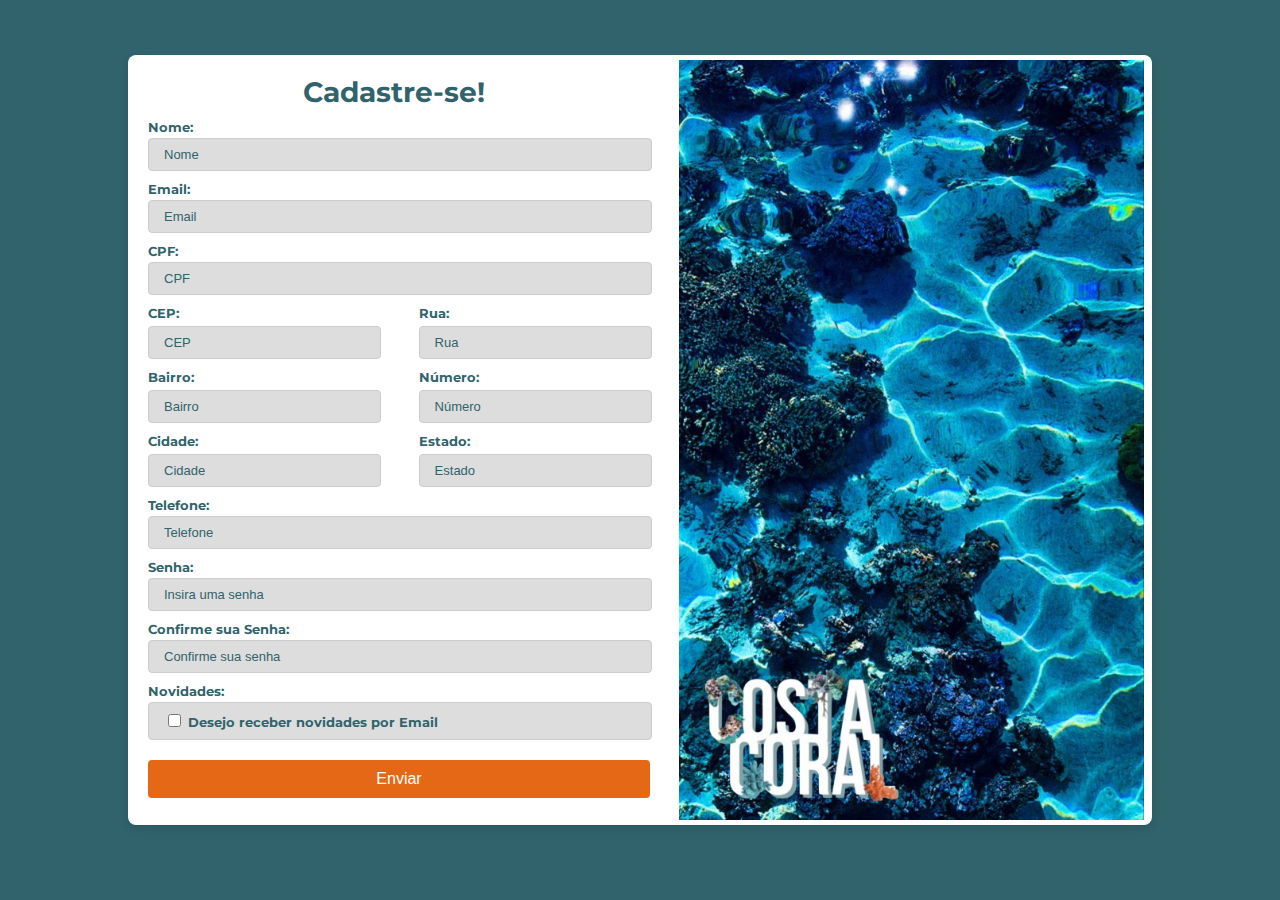
<file: cadastro.html>
<!DOCTYPE html>
<html lang="pt-br">
<head>
    <meta charset="UTF-8">
    <meta name="viewport" content="width=device-width, initial-scale=1.0">
    <meta http-equiv="X-UA-Compatible" content="ie=edge"/>
    <title>Cadastro - Costa Coral</title>
    <link href="https://fonts.googleapis.com/css2?family=Montserrat:wght@400;700&display=swap&family=Dancing+Script:wght@700&display=swap" rel="stylesheet">
    <style>
        body {
            margin: 0;
            font-family: 'Montserrat', sans-serif;
            background-color: #30636B;
            display: flex;
            justify-content: center;
            align-items: center;
            height: 880px;
        }

        .access-container {
            display: flex;
            justify-content: center;
            align-items: center;
            width: 80%;
        }

        .form-box {
            background-color: white;
            display: flex;
            border-radius: 8px;
            box-shadow: 0 4px 8px rgba(0, 0, 0, 0.1);
            overflow: hidden;
            max-width: 1200px;
            width: 100%;
            height: 770px;
        }

        .form-content {
            padding: 20px;
            flex: 1;
            width: 100%;
        }

        .form-content h1 {
            color: #30636B;
            margin-bottom: 10px;
            font-size: 28px;
            text-align: center;
            margin-top: 0px;
        }

        .form-endereco {
            display: flex;
            justify-content: space-between;
        }

        .form-endereco .input-group {
            width: 45%;
            display: flex;
            flex-direction: column;
        }

        .form-endereco .input-group label {
            margin-bottom: 5px;
        }

        .form-endereco .input-group input {
            width: 100%;
            margin-bottom: 0;
        }

        .form-content label {
            display: block;
            margin-bottom: 3px;
            color: #30636B;
            font-weight: bold;
            font-size: 13px;
        }

        .form-content input:not([type="checkbox"]) {
            width: calc(100% - 20px);
            margin-bottom: 10px;
            border: 1px solid #30636B;
            border-radius: 4px;
            background-color: #ffffff22;
            color: #30636B;
            font-size: 13px;
            background: #dedddd;
            border: 1px solid #cccccc;
            padding: 8px 15px;
            display: block;
        }

        .form-content input::placeholder {
            color: #30636B;
        }

        .novidades {
            width: calc(100% - 20px);
            background: #dedddd;
            border: 1px solid #cccccc;
            border-radius: 4px;
            padding: 8px 15px;
            display: block;
        }

        .form-content small {
            display: inline;
            color: #30636B;
            font-weight: bold;
            font-size: 13px;
        }

        .btn-enviar {
            width: calc(100% + 10px);
            padding: 10px 15px;
            background-color: #e46816;
            color: white;
            border: none;
            border-radius: 4px;
            cursor: pointer;
            font-size: 16px;
            transition: background-color 0.3s ease;
            margin-top: 20px;
        }

        .btn-enviar:hover {
            background-color: #d15a10;
        }

        .image-box {
            flex: 1;
            display: flex;
            align-items: center;
            justify-content: center;
        }

        .image-box img {
            width: 465px;
            height: 760px;
            object-fit: cover;
            margin-right: -10px;
        }
    </style>
</head>
<body>
    <div class="access-container">
        <div class="form-box">
            <div class="form-content">
                <h1>Cadastre-se!</h1>
                <form action="#" method="post">
                    <label for="nome">Nome:</label>
                    <input type="text" id="nome" name="nome" placeholder="Nome">
                    
                    <label for="email">Email:</label>
                    <input type="email" id="email" name="email" placeholder="Email">
                    
                    <label for="cpf">CPF:</label>
                    <input type="text" id="cpf" name="cpf" placeholder="CPF">
                    
                    <div class="form-endereco">
                        <div class="input-group">
                            <label for="cep">CEP:</label>
                            <input type="text" id="cep" name="cep" placeholder="CEP">
                        </div>
                        <div class="input-group">
                            <label for="rua">Rua:</label>
                            <input type="text" id="rua" name="rua" placeholder="Rua">
                        </div>
                    </div>
                    
                    <div class="form-endereco">
                        <div class="input-group">
                            <label for="bairro">Bairro:</label>
                            <input type="text" id="bairro" name="bairro" placeholder="Bairro">
                        </div>
                        <div class="input-group">
                            <label for="numero">Número:</label>
                            <input type="text" id="numero" name="numero" placeholder="Número">
                        </div>
                    </div>
                    
                    <div class="form-endereco">
                        <div class="input-group">
                            <label for="cidade">Cidade:</label>
                            <input type="text" id="cidade" name="cidade" placeholder="Cidade">
                        </div>
                        <div class="input-group">
                            <label for="estado">Estado:</label>
                            <input type="text" id="estado" name="estado" placeholder="Estado">
                        </div>
                    </div>
                    
                    <label for="telefone">Telefone:</label>
                    <input type="text" id="telefone" name="telefone" placeholder="Telefone">
                    
                    <label for="senha">Senha:</label>
                    <input type="password" id="senha" name="senha" placeholder="Insira uma senha">
                    
                    <label for="confirmeSenha">Confirme sua Senha:</label>
                    <input type="password" id="confirmeSenha" name="confirmeSenha" placeholder="Confirme sua senha">
                    
                    <label for="novidades">Novidades:</label>
                    <div class="novidades">
                        <input type="checkbox" id="novidades"/>
                        <small>Desejo receber novidades por Email</small>
                    </div>
                    <button type="button" class="btn-enviar" onclick="validar()">Enviar</button>
                </form>
            </div>
            <div class="image-box">
                <img src="imagens/BannerCadastro.jpg" alt="Imagem de Cadastro">
            </div>
        </div>
    </div>
    <script>
        function validar() {
            var nome = document.getElementById("nome");
            var email = document.getElementById("email");
            var cpf = document.getElementById("cpf");
            var cep = document.getElementById("cep");
            var rua = document.getElementById("rua");
            var bairro = document.getElementById("bairro");
            var numero = document.getElementById("numero");
            var cidade = document.getElementById("cidade");
            var estado = document.getElementById("estado");
            var telefone = document.getElementById("telefone");
            var senha = document.getElementById("senha");
            var confirmeSenha = document.getElementById("confirmeSenha");
            var novidades = document.getElementById("novidades");

            if (nome.value == "") {
                alert("Nome não informado");
                nome.focus();
                return;
            }
            if (email.value == "") {
                alert("Email não informado");
                email.focus();
                return;
            }
            if (cpf.value == "") {
                alert("CPF não informado");
                cpf.focus();
                return;
            }
            if (cep.value == "") {
                alert("CEP não informado");
                cep.focus();
                return;
            }
            if (rua.value == "") {
                alert("Rua não informada");
                rua.focus();
                return;
            }
            if (bairro.value == "") {
                alert("Bairro não informado");
                bairro.focus();
                return;
            }
            if (numero.value == "") {
                alert("Número não informado");
                numero.focus();
                return;
            }
            if (cidade.value == "") {
                alert("Cidade não informada");
                cidade.focus();
                return;
            }
            if (estado.value == "") {
                alert("Estado não informado");
                estado.focus();
                return;
            }
            if (telefone.value == "") {
                alert("Telefone não informado");
                telefone.focus();
                return;
            }
            if (senha.value == "") {
                alert("Senha não informada");
                senha.focus();
                return;
            }
            if (confirmeSenha.value == "") {
                alert("Confirmação de senha não informada");
                confirmeSenha.focus();
                return;
            }
            if (senha.value != confirmeSenha.value) {
                alert("Senhas não conferem");
                confirmeSenha.focus();
                return;
            }

            alert("Formulário enviado com sucesso!");
            window.location.href = "index.html";  
        }
    </script>
</body>
</html>
</file>
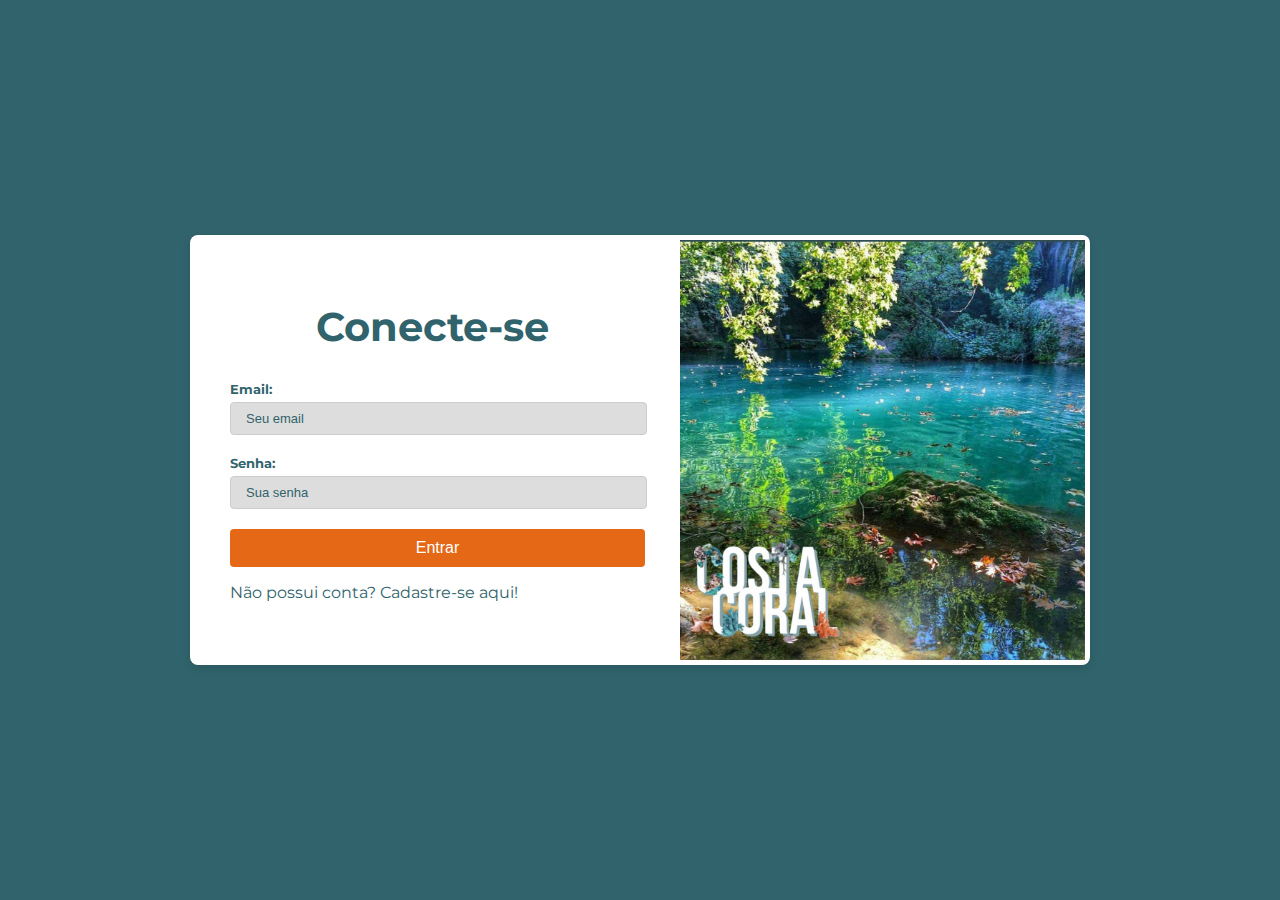
<file: entrar.html>
<!DOCTYPE html>
<html lang="pt-BR">
<head>
    <meta charset="UTF-8">
    <meta name="viewport" content="width=device-width, initial-scale=1.0">
    <title>Entrar - Costa Coral</title>
    <link href="https://fonts.googleapis.com/css2?family=Montserrat:wght@400;700&display=swap&family=Dancing+Script:wght@700&display=swap" rel="stylesheet">
</head>
<style>
    body {
    margin: 0;
    font-family: 'Montserrat', sans-serif;
    background-color: #30636B;
    display: flex;
    justify-content: center;
    align-items: center;
    height: 100vh;
}

.access-container {
    display: flex;
    justify-content: center;
    align-items: center;
    width: 100%;
}

.form-box {
    background-color: white;
    display: flex;
    border-radius: 8px;
    box-shadow: 0 4px 8px rgba(0, 0, 0, 0.1);
    overflow: hidden;
    max-width: 900px;
    width: 100%;
    height: 430px;
}

.form-content {
    padding: 40px;
    flex: 1;
}

.form-content h1 {
    color: #30636B;
    margin-bottom: 30px;
    font-size: 40px;
    text-align: center;
}

.form-content label {
            display: block;
            margin-bottom: 5px;
            color: #30636B;
            font-weight: bold;
            font-size: 13px;
        }

        .form-content input {
            width: calc(100% - 20px);
            margin-bottom: 20px;
            border: 1px solid #30636B;
            border-radius: 4px;
            background-color: #ffffff22;
            color: #30636B;
            font-size: 13px;
            background: #dedddd;
            border: 1px solid #cccccc;
            padding: 8px 15px;
            display: block;
        }

        .form-content input::placeholder {
            color: #30636B;
        }
.btn-enviar {
    width: calc(100% + 10px);
    padding: 10px;
    background-color: #e46816;
    color: white;
    border: none;
    border-radius: 4px;
    cursor: pointer;
    font-size: 16px;
    transition: background-color 0.3s ease;
}

.btn-enviar:hover {
    background-color: #d15a10;
}

.forgot-password {
    color: #30636B;
    text-decoration: none;
    transition: color 0.3s ease;
}

.forgot-password:hover {
    color: #e46816;
}

.image-box {
    flex: 1;
    display: flex;
    align-items: center;
    justify-content: center;
    margin: 5px;
}

.image-box img {
    width: 100%;
    height: 100%;
    object-fit: cover;
 
}

</style>
<body>
    <div class="access-container">
        <div class="form-box">
            <div class="form-content">
                <h1>Conecte-se</h1>
                <form action="#" method="post">
                    <label for="email">Email:</label>
                    <input type="email" id="email" name="email" placeholder="Seu email">
                    
                    <label for="senha">Senha:</label>
                    <input type="password" id="senha" name="senha" placeholder="Sua senha">
                    
                    <button type="submit" class="btn-enviar">Entrar</button>
                    
                    <p><a href="cadastro.html" class="forgot-password">Não possui conta? Cadastre-se aqui!</a></p>
                </form>
            </div>
            <div class="image-box">
                <img src="imagens/BannerLogin.PNG" alt="Imagem de Acesso">
            </div>
        </div>
    </div>
</body>
</html>
</file>
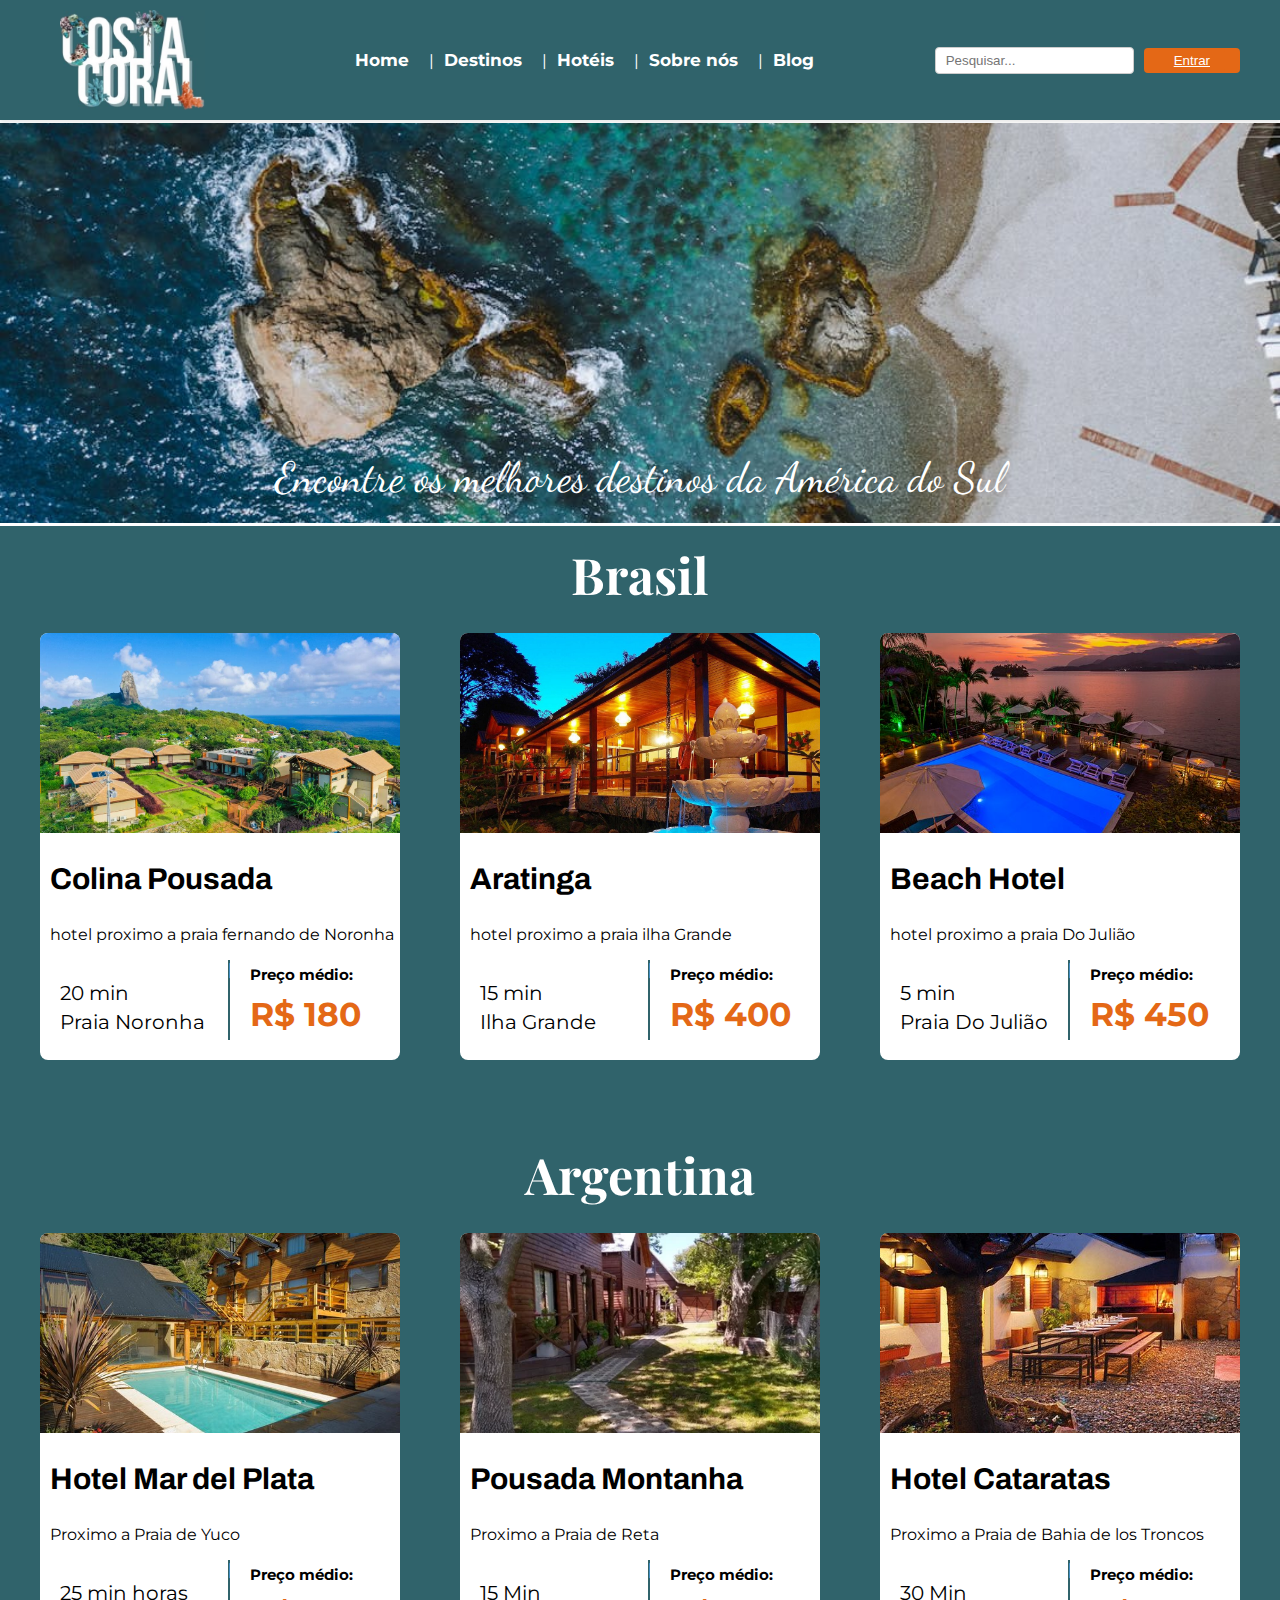
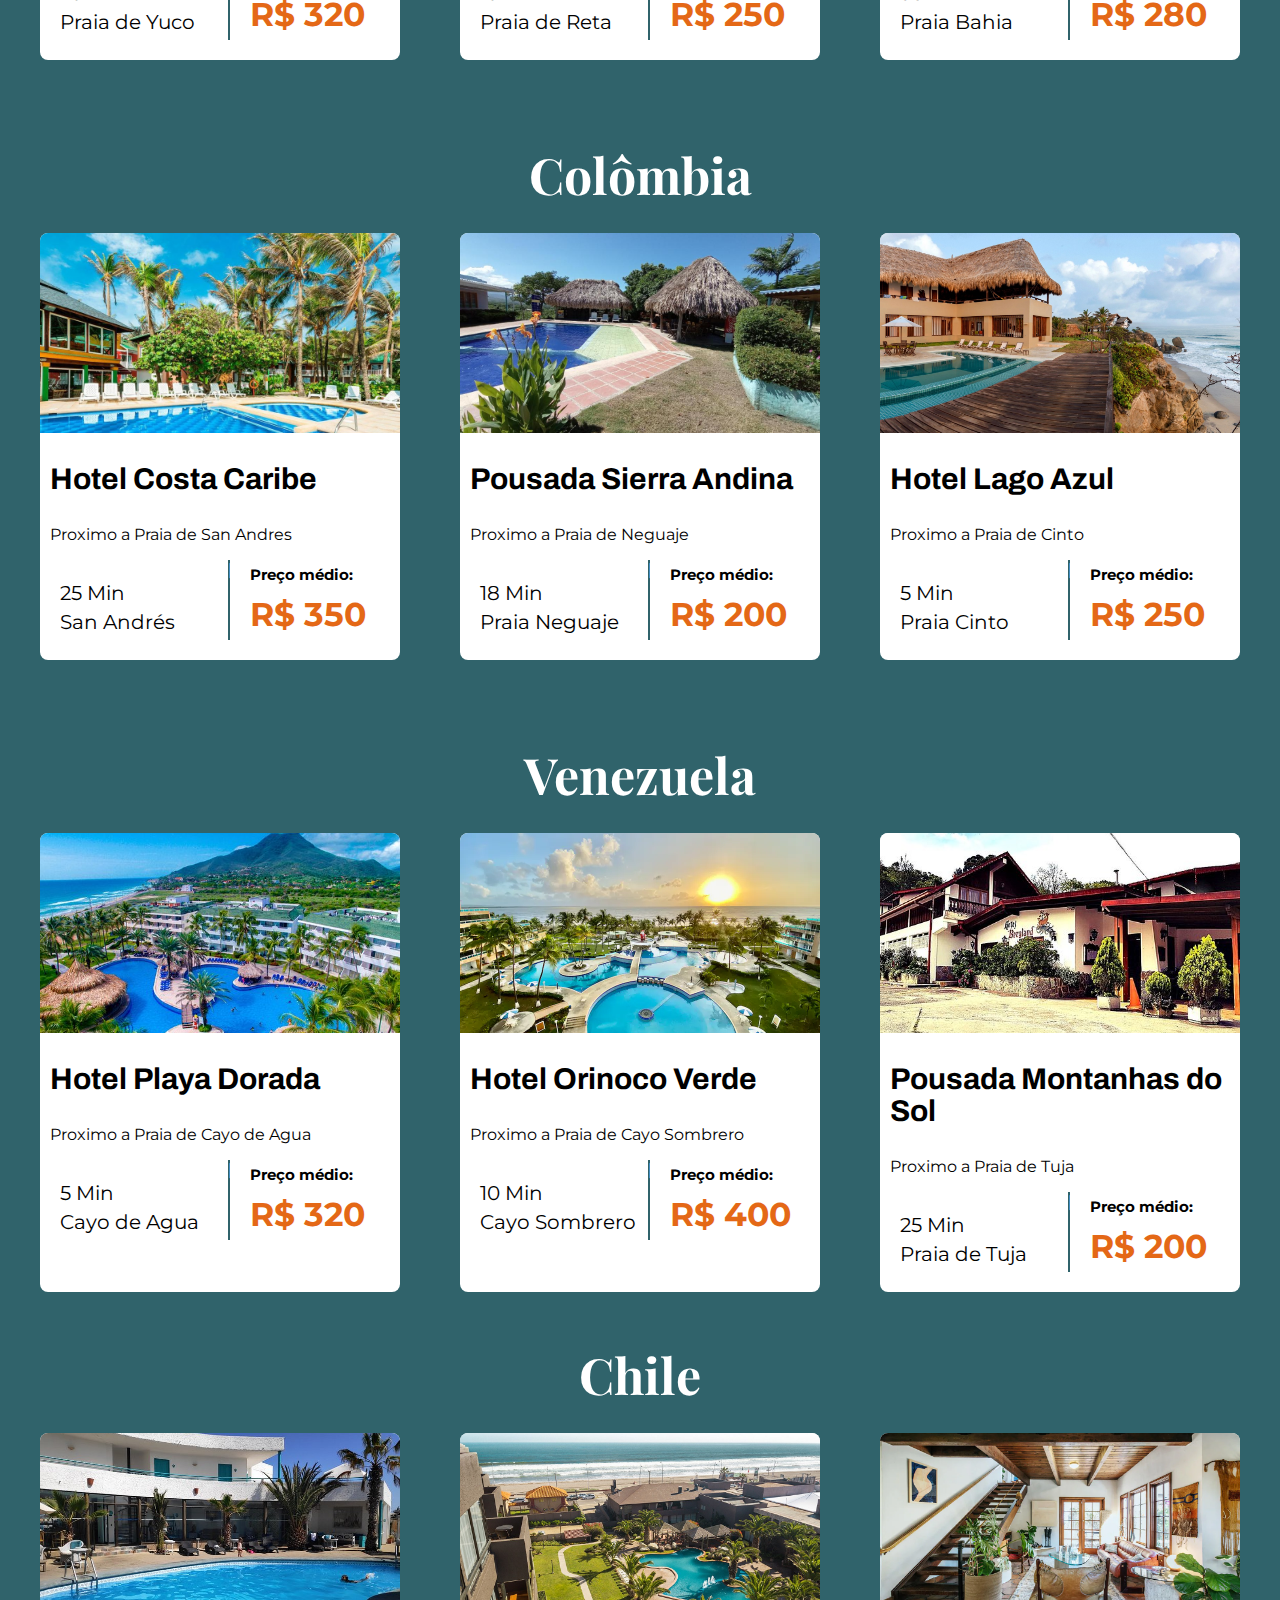
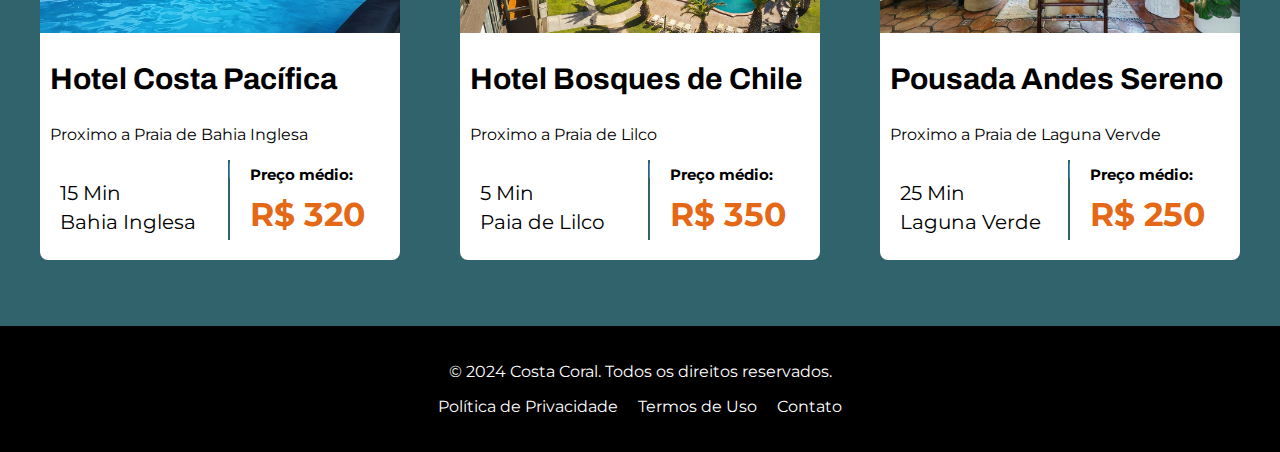
<file: Hoteis.html>
<head>
    <meta charset="UTF-8">
    <meta name="viewport" content="width=device-width, initial-scale=1.0">
    <title>Costa Coral</title>
    <link rel="stylesheet" href="css/stylesHoteis.css">
    <link rel="preconnect" href="https://fonts.googleapis.com">
    <link rel="preconnect" href="https://fonts.gstatic.com" crossorigin>
    <link
        href="https://fonts.googleapis.com/css2?family=Josefin+Sans&family=Playfair+Display:ital,wght@0,400..900;1,400..900&display=swap"
        rel="stylesheet">
    <link
        href="https://fonts.googleapis.com/css2?family=Montserrat:wght@400;700&display=swap&family=Dancing+Script:wght@700&display=swap"
        rel="stylesheet">
    <link
        href="https://fonts.googleapis.com/css2?family=Archivo:ital,wght@0,100..900;1,100..900&family=Josefin+Sans&family=Playfair+Display:ital,wght@0,400..900;1,400..900&display=swap"
        rel="stylesheet">
</head>

<body>
    <header>
        <nav class="navbar">
            <div class="logo">
                <img src="img/logo.jpg" alt="Logo da Empresa">
            </div>
            <ul class="nav-links">
                <li><a href="index.html">Home</a></li>
                <li><a href="destinos.html">Destinos</a></li>
                <li><a href="Hoteis.html">Hotéis</a></li>
                <li><a href="sobreNos.html">Sobre nós</a></li>
                <li><a href="Blog.html">Blog</a></li>
            </ul>
            <div class="nav-right">
                <input type="text" placeholder="Pesquisar...">
                <button class="btn-entrar"><a href="entrar.html">Entrar</a></button>
            </div>
        </nav>
    </header>
    <main>
        <div class="banner">
            <img src="img/banner.jpg" alt="Banner da Empresa">
            <div class="banner-text">
                Encontre os melhores destinos da América do Sul
            </div>
        </div>
        <section class="catalogo">
            <section class="pais">
                <h2>Brasil</h2>
                <div class="praias">
                    <div class="praia">
                        <a href="info-praia1.html">
                            <img src="img/hoteis.noronja.jpg" alt="FernandoDeNoronha">
                            <h3 class="nome-praia">Colina Pousada</h3>
                            <p>hotel proximo a praia fernando de Noronha</p>
                            <div class="info-praia">
                                <ul>
                                    <li>20 min</li>
                                    <li>Praia Noronha</li>
                                </ul>
                                <div class="vertical-line">|</div>
                                <div class="preco-info">
                                    <h4>Preço médio:</p>
                                        <h3>R$ 180</p>
                                </div>
                            </div>
                        </a>
                    </div>
                    <div class="praia">
                        <a href="info-praia2.html">
                            <img src="img/hotel.ilhaGrande.jpg" alt="IlhaGrande">
                            <h3 class="nome-praia">Aratinga</h3>
                            <p>hotel proximo a praia ilha Grande</p>
                            <div class="info-praia">
                                <ul>
                                    <li>15 min</li>
                                    <li>Ilha Grande</li>
                                </ul>
                                <div class="vertical-line">|</div>
                                <div class="preco-info">
                                    <h4>Preço médio:</p>
                                        <h3>R$ 400</p>
                                </div>
                            </div>
                        </a>
                    </div>
                    <div class="praia">
                        <a href="info-praia3.html">
                            <img src="img/HotelDojuliao.jpg" alt="PraiaDoJuliao">
                            <h3 class="nome-praia">Beach Hotel</h3>
                            <p>hotel proximo a praia Do Julião</p>
                            <div class="info-praia">
                                <ul>
                                    <li>5 min</li>
                                    <li>Praia Do Julião</li>
                                </ul>
                                <div class="vertical-line">|</div>
                                <div class="preco-info">
                                    <h4>Preço médio:</p>
                                        <h3>R$ 450</p>
                                </div>
                            </div>
                        </a>
                    </div>
                </div>
            </section>
            <section class="pais">
                <h2>Argentina</h2>
                <div class="praias">
                    <div class="praia">
                        <a href="info-praia1.html">
                            <img src="img/hoteisYuco.jpg" alt="yuco">
                            <h3 class="nome-praia">Hotel Mar del Plata </h3>
                            <p>Proximo a Praia de Yuco</p>
                            <div class="info-praia">
                                <ul>
                                    <li>25 min horas</li>
                                    <li>Praia de Yuco</li>
                                </ul>
                                <div class="vertical-line">|</div>
                                <div class="preco-info">
                                    <h4>Preço médio:</p>
                                        <h3>R$ 320</p>
                                </div>
                            </div>
                        </a>
                    </div>
                    <div class="praia">
                        <a href="info-praia2.html">
                            <img src="img/hoteisReta.webp" alt="Playa Reta">
                            <h3 class="nome-praia">Pousada Montanha</h3>
                            <p>Proximo a Praia de Reta</p>
                            <div class="info-praia">
                                <ul>
                                    <li>15 Min</li>
                                    <li>Praia de Reta</li>
                                </ul>
                                <div class="vertical-line">|</div>
                                <div class="preco-info">
                                    <h4>Preço médio:</p>
                                        <h3>R$ 250</p>
                                </div>
                            </div>
                        </a>
                    </div>
                    <div class="praia">
                        <a href="info-praia3.html">
                            <img src="img/hotel-los-troncos.jpg" alt="BahiaDeTroncos">
                            <h3 class="nome-praia">Hotel Cataratas</h3>
                            <p>Proximo a Praia de Bahia de los Troncos</p>
                            <div class="info-praia">
                                <ul>
                                    <li>30 Min</li>
                                    <li>Praia Bahia</li>
                                </ul>
                                <div class="vertical-line">|</div>
                                <div class="preco-info">
                                    <h4>Preço médio:</p>
                                        <h3>R$ 280</p>
                                </div>
                            </div>
                        </a>
                    </div>
                </div>
            </section>
            <section class="pais">
                <h2>Colômbia</h2>
                <div class="praias">
                    <div class="praia">
                        <a href="info-praia1.html">
                            <img src="img/hotel-san-andres.jpg" alt="San Andrés">
                            <h3 class="nome-praia">Hotel Costa Caribe</h3>
                            <p>Proximo a Praia de San Andres</p>
                            <div class="info-praia">
                                <ul>
                                    <li>25 Min</li>
                                    <li>San Andrés</li>
                                </ul>
                                <div class="vertical-line">|</div>
                                <div class="preco-info">
                                    <h4>Preço médio:</p>
                                        <h3>R$ 350</p>
                                </div>
                            </div>
                        </a>
                    </div>
                    <div class="praia">
                        <a href="info-praia2.html">
                            <img src="img/hotel-neguaje.jpg" alt="Neguanje">
                            <h3 class="nome-praia">Pousada Sierra Andina</h3>
                            <p>Proximo a Praia de Neguaje</p>
                            <div class="info-praia">
                                <ul>
                                    <li>18 Min</li>
                                    <li>Praia Neguaje</li>
                                </ul>
                                <div class="vertical-line">|</div>
                                <div class="preco-info">
                                    <h4>Preço médio:</p>
                                        <h3>R$ 200</p>
                                </div>
                            </div>
                        </a>
                    </div>
                    <div class="praia">
                        <a href="info-praia3.html">
                            <img src="img/hotel-cinto.jpg" alt="Praia 3">
                            <h3 class="nome-praia">Hotel Lago Azul</h3>
                            <p>Proximo a Praia de Cinto</p>
                            <div class="info-praia">
                                <ul>
                                    <li>5 Min</li>
                                    <li>Praia Cinto</li>
                                </ul>
                                <div class="vertical-line">|</div>
                                <div class="preco-info">
                                    <h4>Preço médio:</p>
                                        <h3>R$ 250</p>
                                </div>
                            </div>
                        </a>
                    </div>
                </div>
            </section>
            <section class="pais">
                <h2>Venezuela</h2>
                <div class="praias">
                    <div class="praia">
                        <a href="info-praia1.html">
                            <img src="img/hotel-cayode-agua.jpg" alt="Cayo de Agua">
                            <h3 class="nome-praia">Hotel Playa Dorada</h3>
                            <p>Proximo a Praia de Cayo de Agua</p>
                            <div class="info-praia">
                                <ul>
                                    <li>5 Min</li>
                                    <li>Cayo de Agua</li>
                                </ul>
                                <div class="vertical-line">|</div>
                                <div class="preco-info">
                                    <h4>Preço médio:</p>
                                        <h3>R$ 320</p>
                                </div>
                            </div>
                        </a>
                    </div>
                    <div class="praia">
                        <a href="info-praia2.html">
                            <img src="img/hotel-cayo-sombrero.webp" alt="Cayo Sombrero">
                            <h3 class="nome-praia">Hotel Orinoco Verde</h3>
                            <p>Proximo a Praia de Cayo Sombrero</p>
                            <div class="info-praia">
                                <ul>
                                    <li>10 Min</li>
                                    <li>Cayo Sombrero</li>
                                </ul>
                                <div class="vertical-line">|</div>
                                <div class="preco-info">
                                    <h4>Preço médio:</p>
                                        <h3>R$ 400</p>
                                </div>
                            </div>
                        </a>
                    </div>
                    <div class="praia">
                        <a href="info-praia3.html">
                            <img src="img/hotel-tuja.jpg" alt="Tuja">
                            <h3 class="nome-praia">Pousada Montanhas do Sol</h3>
                            <p>Proximo a Praia de Tuja</p>
                            <div class="info-praia">
                                <ul>
                                    <li>25 Min</li>
                                    <li>Praia de Tuja</li>
                                </ul>
                                <div class="vertical-line">|</div>
                                <div class="preco-info">
                                    <h4>Preço médio:</p>
                                        <h3>R$ 200</p>
                                </div>
                            </div>
                        </a>
                    </div>
                </div>
            </section>
            <section class="pais">
                <h2>Chile</h2>
                <div class="praias">
                    <div class="praia">
                        <a href="info-praia1.html">
                            <img src="img/hotel-bahia-inglesa.jpg" alt="BahiaInglesa">
                            <h3 class="nome-praia">Hotel Costa Pacífica</h3>
                            <p>Proximo a Praia de Bahia Inglesa</p>
                            <div class="info-praia">
                                <ul>
                                    <li>15 Min</li>
                                    <li>Bahia Inglesa</li>
                                </ul>
                                <div class="vertical-line">|</div>
                                <div class="preco-info">
                                    <h4>Preço médio:</p>
                                        <h3>R$ 320</p>
                                </div>
                            </div>
                        </a>
                    </div>
                    <div class="praia">
                        <a href="info-praia2.html">
                            <img src="img/hotel-lilco.jpg" alt="Llico">
                            <h3 class="nome-praia">Hotel Bosques de Chile</h3>
                            <p>Proximo a Praia de Lilco </p>
                            <div class="info-praia">
                                <ul>
                                    <li>5 Min</li>
                                    <li>Paia de Lilco</li>
                                </ul>
                                <div class="vertical-line">|</div>
                                <div class="preco-info">
                                    <h4>Preço médio:</p>
                                        <h3>R$ 350</p>
                                </div>
                            </div>
                        </a>
                    </div>
                    <div class="praia">
                        <a href="info-praia3.html">
                            <img src="img/hotel-laguna-verde.webp" alt="Laguna Verde">
                            <h3 class="nome-praia">Pousada Andes Sereno</h3>
                            <p>Proximo a Praia de Laguna Vervde</p>
                            <div class="info-praia">
                                <ul>
                                    <li>25 Min</li>
                                    <li>Laguna Verde</li>
                                </ul>
                                <div class="vertical-line">|</div>
                                <div class="preco-info">
                                    <h4>Preço médio:</p>
                                        <h3>R$ 250</p>
                                </div>
                            </div>
                        </a>
                    </div>
                </div>
            </section>
        </section>
    </main>
    <footer>
        <div class="footer-content">
            <p>&copy; 2024 Costa Coral. Todos os direitos reservados.</p>
            <ul class="footer-links">
                <li><a href="#politica-de-privacidade">Política de Privacidade</a></li>
                <li><a href="#termos-de-uso">Termos de Uso</a></li>
                <li><a href="#contato">Contato</a></li>
            </ul>
        </div>
    </footer>
</body>

</html>
</file>
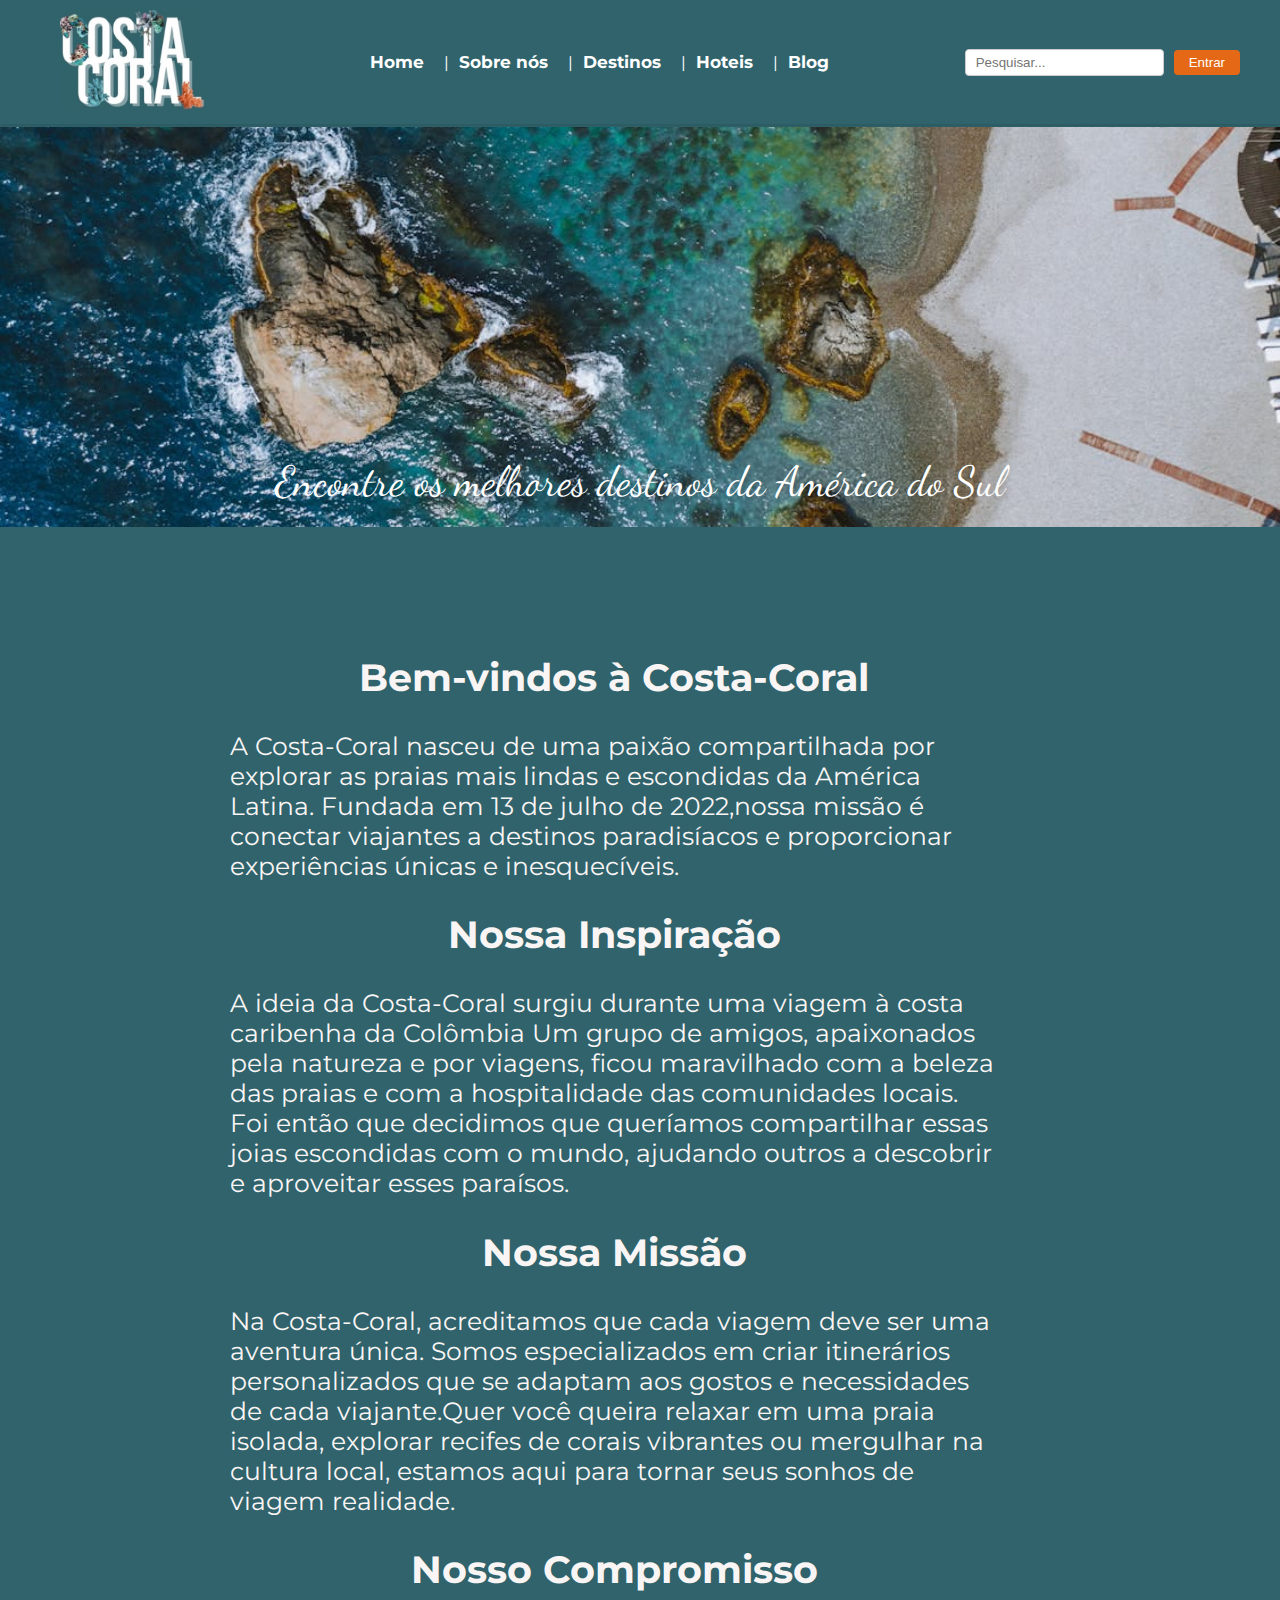
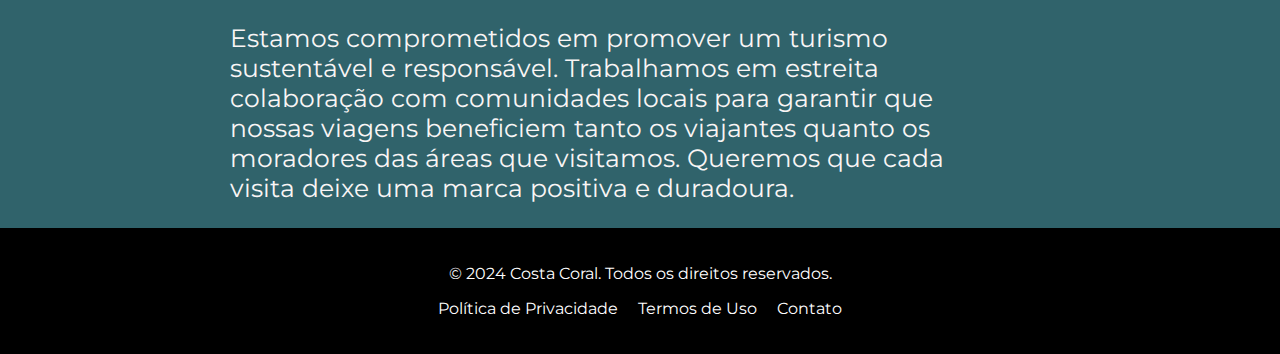
<file: sobreNos.html>
<!DOCTYPE html>
<html lang="pt-br">

<head>
    <meta charset="UTF-8">
    <meta name="viewport" content="width=device-width, initial-scale=1.0">
    <title>Costa-Coral</title>
    <link rel="stylesheet" href="css/styles.css">
    <link
        href="https://fonts.googleapis.com/css2?family=Montserrat:wght@400;700&display=swap&family=Dancing+Script:wght@700&display=swap"
        rel="stylesheet">
<style>
    body {
    margin: 0;
    font-family: 'Montserrat', sans-serif;
    background-color: #30636B;
}

header {
    background-color: #30636B;
    padding: 10px 0;
    box-shadow: 0 2px 4px rgba(0, 0, 0, 0.1);
}

.navbar {
    display: flex;
    justify-content: space-between;
    align-items: center;
    max-width: 1200px;
    margin: 0 auto;
    padding: 0 20px;
}

.logo img {
    width: auto;
    height: 100px;
    margin-left: 20px;
}

.nav-links {
    list-style: none;
    display: flex;
    align-items: center;
}

.nav-links li {
    display: flex;
    align-items: center;
    position: relative;
}

.nav-links a {
    font-family: 'Montserrat', sans-serif;
    text-decoration: none;
    color: white;
    font-weight: bold;
    font-size: 17px;
    padding: 10px 10px;
    transition: color 0.3s ease;
}

.nav-links li::after {
    content: '|';
    color: white;
    margin-left: 10px;
}

.nav-links li:last-child::after {
    content: '';
}

.nav-links a:hover {
    color: #e46816;
}

.nav-right {
    display: flex;
    align-items: center;
    gap: 10px;
}

.nav-right input {
    padding: 5px 10px;
    border: 1px solid #ccc;
    border-radius: 4px;
}

.btn-entrar,
.btn-entrar a {
    padding: 5px 15px;
    background-color: #e46816;
    color: #fff;
    border: none;
    border-radius: 4px;
    cursor: pointer;
    transition: background-color 0.3s ease;
}

.btn-entrar:hover {
    background-color: #d15a10;
}

.banner {
    width: 100%;
    height: 400px;
    position: relative;
    overflow: hidden;
    margin-top: 3px;
}

.banner img {
    width: 100%;
    height: 100%;
    object-fit: cover;
}

.banner-text {
    position: absolute;
    bottom: 20px;
    width: 100%;
    text-align: center;
    font-family: 'Dancing Script', cursive;
    font-size: 42px;
    color: white;
}

.info {
    width: 60%;
    margin-left: 18%;
    font-size: 25px;
    margin-top: 10%;
    color: #f9f5f5;
}

h2 {
    text-align: center;
}



.footer-content {
    background-color: black;
    color: white;
    text-align: center;
    padding: 20px 0;
}

.footer-links {
    list-style: none;
    padding: 0;
    display: flex;
    justify-content: center;
    gap: 20px;
    margin-top: 10px;
}

.footer-links li {
    display: inline;
}

.footer-links a {
    color: white;
    text-decoration: none;
    transition: color 0.3s ease;
}

.footer-links a:hover {
    color: #e46816;
}
</style>
    </head>

<body>
    <header>
        <nav class="navbar">
            <div class="logo">
                <img src="img/logo.jpg" alt="Logo da Empresa">
            </div>
            <ul class="nav-links">
                <li><a href="index.html">Home</a></li>
                <li><a href="sobreNos.html">Sobre nós</a></li>
                <li><a href="destinos.html">Destinos</a></li>
                <li><a href="Hoteis.html">Hoteis</a></li>
                <li><a href="Blog.html">Blog</a></li>
            </ul>
            <div class="nav-right">
                <input type="text" placeholder="Pesquisar...">
                <button class="btn-entrar">Entrar</button>
            </div>
        </nav>
    </header>
    <main>
        <div class="banner">
            <img src="img/banner.jpg" alt="Banner da Empresa">
            <div class="banner-text">
                Encontre os melhores destinos da América do Sul
            </div>
        </div>
        <Section>
            <div class="info">
                <h2>Bem-vindos à Costa-Coral</h2>
                <p>A Costa-Coral nasceu de uma paixão compartilhada por explorar as praias
                    mais lindas e escondidas da América Latina. Fundada em 13 de julho de 2022,nossa missão é
                    conectar viajantes a destinos paradisíacos e proporcionar experiências únicas e inesquecíveis.
                </p>
                <h2>Nossa Inspiração</h2>
                <p>A ideia da Costa-Coral surgiu durante uma viagem à costa caribenha da Colômbia
                    Um grupo de amigos, apaixonados pela natureza e por viagens, ficou maravilhado
                    com a beleza das praias e com a hospitalidade das comunidades locais. Foi então
                    que decidimos que queríamos compartilhar essas joias escondidas com o mundo,
                    ajudando outros a descobrir e aproveitar esses paraísos.</p>
                <h2>Nossa Missão</h2>
                <p>Na Costa-Coral, acreditamos que cada viagem deve ser uma aventura única. Somos especializados
                    em criar itinerários personalizados que se adaptam aos gostos e necessidades de cada
                    viajante.Quer você queira relaxar em uma praia isolada, explorar recifes de corais vibrantes ou
                    mergulhar na cultura local, estamos aqui para tornar seus sonhos de viagem realidade.</p>
                <h2>Nosso Compromisso</h2>
                <p>Estamos comprometidos em promover um turismo sustentável e responsável.
                    Trabalhamos em estreita colaboração com comunidades locais para garantir
                    que nossas viagens beneficiem tanto os viajantes quanto os moradores das áreas
                    que visitamos. Queremos que cada visita deixe uma marca positiva e duradoura.</p>
            </div>
        </Section>
    </main>
    <footer>
        <div class="footer-content">
            <p>&copy; 2024 Costa Coral. Todos os direitos reservados.</p>
            <ul class="footer-links">
                <li><a href="#politica-de-privacidade">Política de Privacidade</a></li>
                <li><a href="#termos-de-uso">Termos de Uso</a></li>
                <li><a href="#contato">Contato</a></li>
            </ul>
        </div>
    </footer>
</body>

</html>
</file>
<file: css/stylesHoteis.css>
body {
    margin: 0;
    font-family: 'Montserrat', sans-serif;
}

header {
    background-color: #30636B;
    padding: 10px 0;
    box-shadow: 0 2px 4px rgba(0, 0, 0, 0.1);
}

.navbar {
    display: flex;
    justify-content: space-between;
    align-items: center;
    max-width: 1200px;
    margin: 0 auto;
    padding: 0 20px;
}

.logo img {
    width: auto;
    height: 100px;
    margin-left: 20px;
}

.nav-links {
    list-style: none;
    display: flex;
    align-items: center; 
}

.nav-links li {
    display: flex;
    align-items: center;
    position: relative;
}

.nav-links a {
    font-family: 'Montserrat', sans-serif;
    text-decoration: none;
    color: white;
    font-weight: bold;
    font-size: 17px;
    padding: 10px 10px;
    transition: color 0.3s ease; 
}

.nav-links li::after {
    content: '|';
    color: white; 
    margin-left: 10px;
}

.nav-links li:last-child::after {
    content: '';
}

.nav-links a:hover {
    color: #e46816; 
}

.nav-right {
    display: flex;
    align-items: center;
    gap: 10px;
}

.nav-right input {
    padding: 5px 10px;
    border: 1px solid #ccc;
    border-radius: 4px;
}

.btn-entrar, .btn-entrar a {
    padding: 5px 15px;
    background-color: #e46816;
    color: #fff;
    border: none;
    border-radius: 4px;
    cursor: pointer;
    transition: background-color 0.3s ease; 
}

.btn-entrar:hover {
    background-color: #d15a10; 
}

.banner {
    width: 100%;
    height: 400px;
    position: relative;
    overflow: hidden;
    margin-top: 3px;
}

.banner img {
    width: 100%;
    height: 100%;
    object-fit: cover;
}

.banner-text {
    position: absolute;
    bottom: 20px;
    width: 100%;
    text-align: center;
    font-family: 'Dancing Script', cursive;
    font-size: 42px;
    color: white;
}
.catalogo{
    background-color: #30636B;
    margin-top: -47px;
    height: 3000px;
}
.pais {
    margin: 50px auto;
    max-width: 1200px;
    text-align: center;
    color: white;
    height:550px;
}

.pais h2 {
    font-size: 50px;
    padding: 15px;
    margin-bottom: 10px;
    font-family: "Playfair Display", serif;
}

.praias {
    display: flex;
    justify-content: space-between;
}

.praia {
    background-color: white;
    border-radius: 8px;
    overflow: hidden;
    transition: transform 0.3s ease;
    width: 30%;
    text-align: left;
}

.praia a {
    text-decoration: none;
    color: inherit;
}

.nome-praia {
    color: black;
    font-size: 30px;
    padding-left: 10px;
    font-family: "Archivo", sans-serif;
}

.praia img {
    width: 100%;
    height: 200px;
    object-fit: cover;
}

.praia p {
    padding-left: 10px;
    font-size: 16px;
    color: black; 
}

.info-praia {
    display: flex;
    justify-content: space-between;
    height:100px;
}

.info-praia ul {
    list-style: none;
    padding-left: 20px;
    color: black; 
    width: 180px;
}

.info-praia ul li {
    font-size: 20px;
    margin: 5px 0;
}

.vertical-line {
    height: 80px; 
    width: 2px;
    background-color: #30636B;
    margin: 0 10px;
}

.preco-info {
    text-align: left;
    width: 170px;
    padding-left:10px;


}

.preco-info h4{
    font-size: 15px; 
    color: black;
    margin-top: 5px; 

}

.preco-info h3 {
    color: #e46816; 
    font-weight: bold;
    font-size: 33px; 
    font-family: 'Montserrat', sans-serif;
    margin-top: -10px;
}

.praia:hover {
    transform: scale(1.05);
}

.footer-content {
    background-color: black;
    color: white;
    text-align: center;
    padding: 20px 0;
}

.footer-links {
    list-style: none;
    padding: 0;
    display: flex;
    justify-content: center;
    gap: 20px;
    margin-top: 10px;
}

.footer-links li {
    display: inline;
}

.footer-links a {
    color: white;
    text-decoration: none;
    transition: color 0.3s ease;
}

.footer-links a:hover {
    color: #e46816;
}
</file>
<file: css/styles.css>
body {
    margin: 0;
    font-family: 'Montserrat', sans-serif;
}

header {
    background-color: #30636B;
    padding: 10px 0;
    box-shadow: 0 2px 4px rgba(0, 0, 0, 0.1);
}

.navbar {
    display: flex;
    justify-content: space-between;
    align-items: center;
    max-width: 1200px;
    margin: 0 auto;
    padding: 0 20px;
}

.logo img {
    width: auto;
    height: 100px;
    margin-left: 20px;
}

.nav-links {
    list-style: none;
    display: flex;
    align-items: center; 
}

.nav-links li {
    display: flex;
    align-items: center;
    position: relative;
}

.nav-links a {
    font-family: 'Montserrat', sans-serif;
    text-decoration: none;
    color: white;
    font-weight: bold;
    font-size: 17px;
    padding: 10px 10px;
    transition: color 0.3s ease; 
}

.nav-links li::after {
    content: '|';
    color: white; 
    margin-left: 10px;
}

.nav-links li:last-child::after {
    content: '';
}

.nav-links a:hover {
    color: #e46816; 
}

.nav-right {
    display: flex;
    align-items: center;
    gap: 10px;
}

.nav-right input {
    padding: 5px 10px;
    border: 1px solid #ccc;
    border-radius: 4px;
}

.btn-entrar, .btn-entrar a {
    padding: 5px 15px;
    background-color: #e46816;
    color: #fff;
    border: none;
    border-radius: 4px;
    cursor: pointer;
    transition: background-color 0.3s ease; 
}

.btn-entrar:hover {
    background-color: #d15a10;
}

.banner {
    width: 100%;
    height: 400px;
    position: relative;
    overflow: hidden;
    margin-top: 3px;
}

.banner img {
    width: 100%;
    height: 100%;
    object-fit: cover;
}

.banner-text {
    position: absolute;
    bottom: 20px;
    width: 100%;
    text-align: center;
    font-family: 'Dancing Script', cursive;
    font-size: 42px;
    color: white;
}

.praias-em-destaque {
    background-color: #30636B;
    color: white;
    padding: 25px 20px;
    text-align: center;
    margin-top: 3px;

}
.titulo-praias{
	font-size: 50px;
    padding: 15px;
    margin-bottom: 10px;
    font-family: "Playfair Display", serif;
}	
.praia {
	margin-left:70px;
	background-color:white;
    border: 3px solid white;
    width:1100px;
    height:250px;
    display: flex;
    align-items: center;
    margin-bottom: 20px;
    border-radius: 10px;
    margin-left: 380px;
}

.praia img {
    width: 400px;
    height: 220px;
    object-fit: cover;
    margin-right: 20px;
    margin-left:20px;
    border-radius: 10px;
}

.praia-text {
	background-color:#30636B;
    max-width: 660px;
    text-align: left;
	border-radius: 10px;
	height: 220px;
	margin-left:-10px;
}

.praia-text h3 {
    font-family: 'Montserrat', sans-serif;
    font-size: 24px;
    margin-bottom: 10px;
    text-align:justify;
	margin-left: 10px;
}
.praia-text p {
    font-family: 'Montserrat', sans-serif;
    font-size: 14px;
    margin-bottom: 10px;
    text-align:justify;
	margin-left: 10px;
	margin-right: 10px;
}
.praia-button{
	margin-left: 10px;
    padding: 5px 15px;
    margin-bottom: 15px;
    background-color: #e46816;
    border: none;
    border-radius: 4px;
    cursor: pointer;
    transition: background-color 0.3s ease;
    transition: transform 0.5s ease; 
}
.praia-button a{
    color: #fff;
    font-size: 20px;
    text-decoration: none;
}    
.praia-button:hover {
    transform: scale(1.08); 
  }
 

.banner-viaje {
    position: relative;
    width: 100%;
    height: auto;
}

.banner-viaje img {
    width: 100%;
    height: 400px;
    display: block;
}

.viaje-conosco {
    background-color: white;
    margin: 0 auto;
    padding: 20px;
    width: 80%;
    border: 1px solid #000;
    position: absolute;
    top: 50%;
    left: 50%;
    transform: translate(-50%, -50%);
    box-shadow: 0 4px 8px rgba(0, 0, 0, 0.1);
}

.titulo-viaje {
    text-align: left;
}

.titulo-viaje h2 {
    margin: 0;
    font-size: 24px;
    color: #30636B;
}

.titulo p {
    margin-top: 10px;
    font-size: 16px;
}

.parceiros {
    display: flex;
    justify-content: space-between;
    margin-top: 20px;
    margin-bottom: 20px;
}

.coluna-viaje {
    width: 30%;
}

.coluna-viaje h3 {
    font-size: 20px;
    margin-bottom: 10px;
    color: #30636B;
}

.coluna-viaje ul {
    list-style-type: none;
    padding: 0;
}

.coluna-viaje li {
    margin-bottom: 5px;
    font-size: 14px;
}

.barra-viaje {
    background-color:#30636B;
    height: 30px;
    width: 100%;
    position: absolute;
    bottom: 0;
    left: 0;
}

.footer-content {
    background-color: black;
    color: white;
    text-align: center;
    padding: 20px 0;
}

.footer-links {
    list-style: none;
    padding: 0;
    display: flex;
    justify-content: center;
    gap: 20px;
    margin-top: 10px;
}

.footer-links li {
    display: inline;
}

.footer-links a {
    color: white;
    text-decoration: none;
    transition: color 0.3s ease;
}

.footer-links a:hover {
    color: #e46816;
}
</file>
